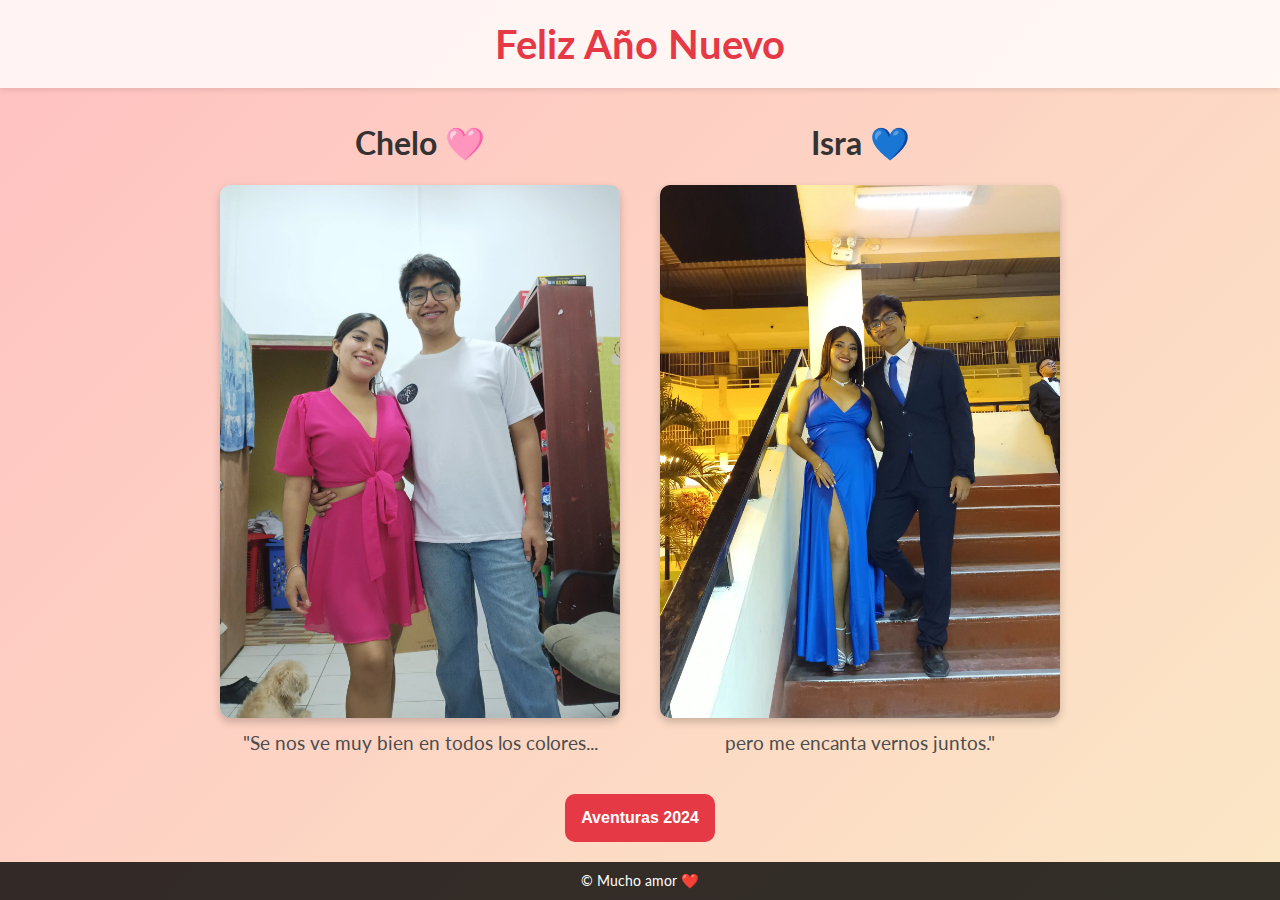
<file: index.html>
<!DOCTYPE html>
<html lang="es">
  <head>
    <meta charset="UTF-8" />
    <meta name="viewport" content="width=device-width, initial-scale=1.0" />
    <title>Bienvenida</title>
    <link
      href="https://fonts.googleapis.com/css2?family=Lato:wght@400;700&display=swap"
      rel="stylesheet"
    />
    <link href="styles/index.css" rel="stylesheet" />
  </head>
  <body>
    <header><h1>Feliz Año Nuevo</h1></header>
    <main>
      <div class="image-container">
        <h1>Chelo 🩷</h1>
        <img src="assets/home1.webp" alt="Foto Bonita 1" />
        <p>"Se nos ve muy bien en todos los colores...</p>
      </div>
      <div class="image-container">
        <h1>Isra 💙</h1>
        <img src="assets/home2.webp" alt="Foto Bonita 2" />
        <p>pero me encanta vernos juntos."</p>
      </div>
    </main>
    <a href="aventuras2024.html">
      <button onclick="" id="aventuras">Aventuras 2024</button>
    </a>
    <footer>© Mucho amor ❤️</footer>
  </body>
</html>
</file>
<file: styles/index.css>
body {
  margin: 0;
  font-family: "Lato", sans-serif;
  background: linear-gradient(135deg, #ffc1c1, #fbe7c6);
  color: #333;
  display: flex;
  flex-direction: column;
  align-items: center;
  justify-content: space-between;
  min-height: 100vh;
}
header {
  width: 100%;
  background-color: rgba(255, 255, 255, 0.8);
  padding: 20px 0;
  box-shadow: 0 2px 5px rgba(0, 0, 0, 0.1);
  text-align: center;
}
header h1 {
  font-family: "Lato", sans-serif;
  font-size: 2.5rem;
  margin: 0;
  color: #e63946;
}
main {
  display: flex;
  flex-wrap: wrap;
  justify-content: center;
  align-items: center;
  padding-top: 15px;
}
.image-container {
  flex: 1 1 300px;
  max-width: 400px;
  margin: 20px;
  text-align: center;
}
.image-container h1 {
  margin-top: 0;
}
.image-container img {
  width: 100%;
  border-radius: 10px;
  box-shadow: 0 4px 8px rgba(0, 0, 0, 0.2);
  transition: 0.3s ease;
}
.image-container img:hover {
  -webkit-transform: scale(1.05);
  transform: scale(1.05);
  overflow: hidden;
}
.image-container p {
  margin-top: 10px;
  font-size: 1.2rem;
  color: #4d4d4d;
}
button {
  width: 150px;
  background-color: #e63946;
  color: #fff;
  font-size: 1rem;
  font-weight: 700;
  border: none;
  padding: 15px 5px;
  border-radius: 10px;
  cursor: pointer;
  transition: 0.3s ease;
  margin-bottom: 20px;
}
button:hover {
  -webkit-transform: scale(1.05);
  transform: scale(1.05);
  background-color: #ac2430;
}
footer {
  width: 100%;
  background-color: rgba(0, 0, 0, 0.8);
  padding: 10px 0;
  color: #fff;
  font-size: 0.9rem;
  text-align: center;
}
</file>
